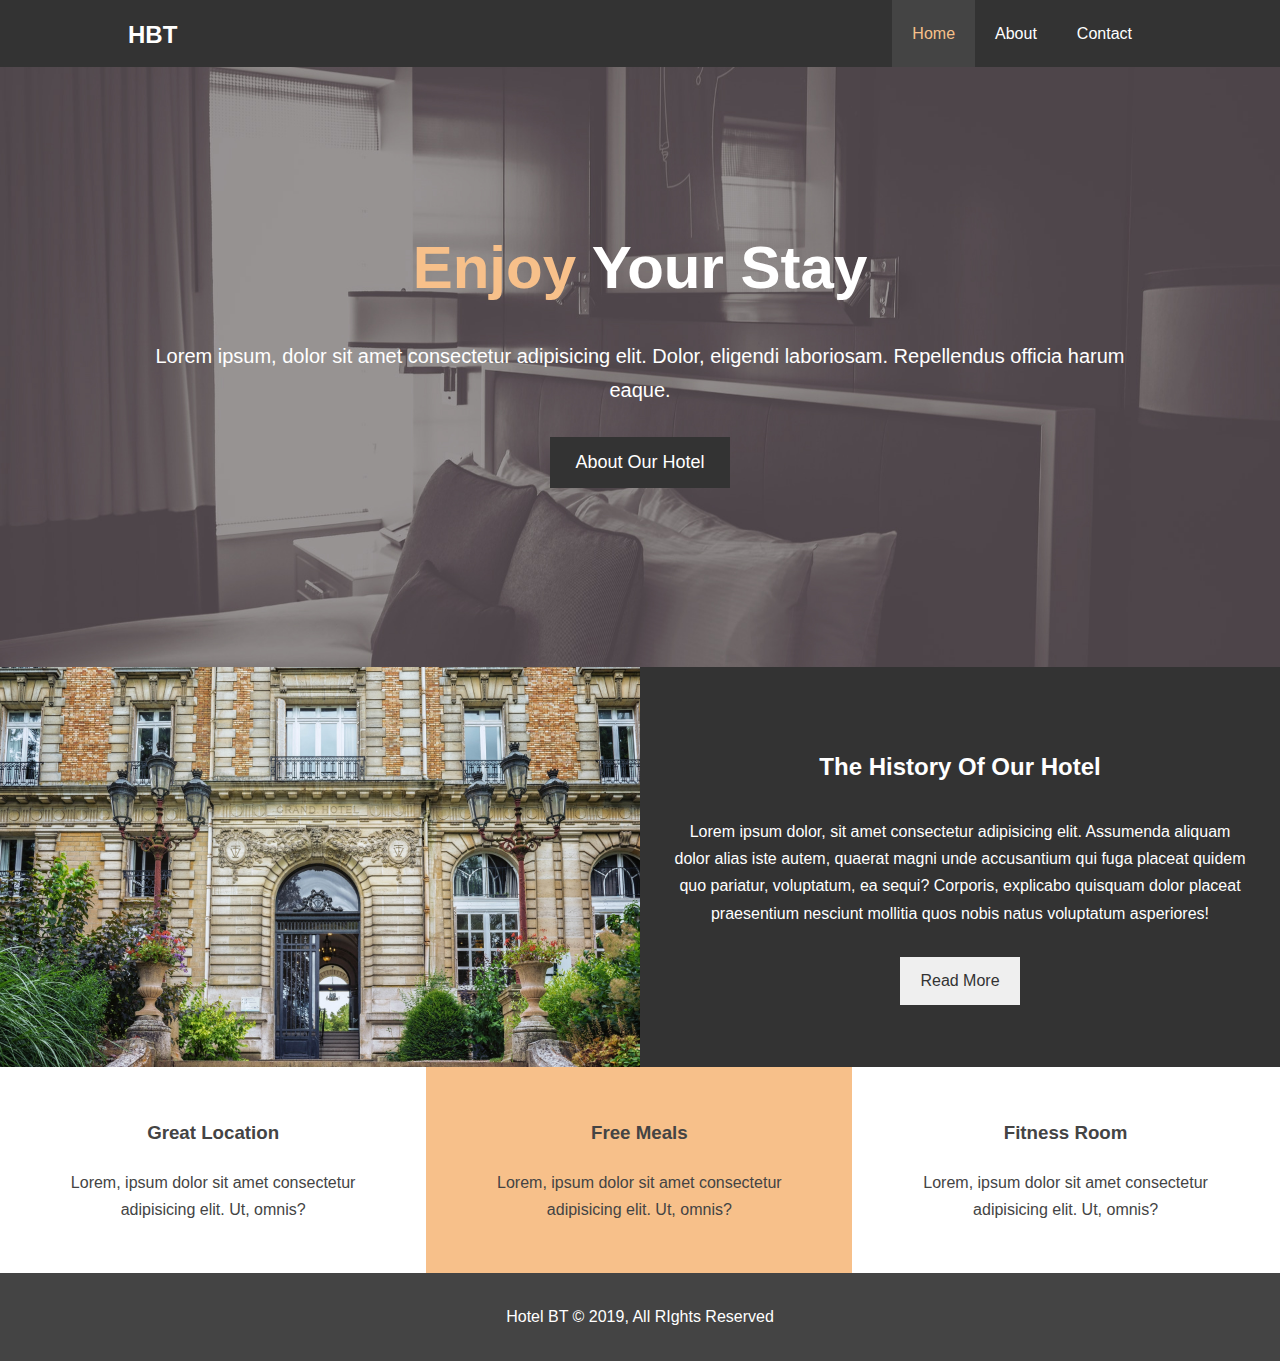
<file: index.html>
<!DOCTYPE html>
<html lang="en">

<head>
    <meta charset="UTF-8">
    <meta http-equiv="X-UA-Compatible" content="IE=edge">
    <meta name="viewport" content="width=device-width, initial-scale=1.0">
    <link rel="stylesheet" href="https://use.fontawesome.com/releases/v5.6.1/css/all.css" integrity="sha384-gfdkjb5BdAXd+lj+gudLWI+BXq4IuLW5IT+brZEZsLFm++aCMlF1V92rMkPaX4PP" crossorigin="anonymous">
    <link rel="stylesheet" href="css/style.css">
    <link rel="stylesheet" media="screen and (max-width: 768px)" href="css/mobile.css">
    <title>Document</title>
</head>

<body>
    <header>
        <nav>
            <div class="container">
                <h2>HBT</h2>
                <ul>
                    <li><a class="current" href="index.html">Home</a></li>
                    <li><a href="about.html">About</a></li>
                    <li><a href="contact.html">Contact</a></li>
                </ul>
            </div>
        </nav>
        <div class="clear"></div>
        <section class="showcase">
            <div class="container">
                <h1><span>Enjoy</span> Your Stay</h1>
                <p>Lorem ipsum, dolor sit amet consectetur adipisicing elit. Dolor, eligendi laboriosam. Repellendus officia harum eaque.</p>
                <button>About Our Hotel</button>
            </div>
        </section>
    </header>

    <section class="info">
        <div class="img">
        </div>
        <div class="text">
            <h2><span>The History</span> Of Our Hotel</h2>
            <p>Lorem ipsum dolor, sit amet consectetur adipisicing elit. Assumenda aliquam dolor alias iste autem, quaerat magni unde accusantium qui fuga placeat quidem quo pariatur, voluptatum, ea sequi? Corporis, explicabo quisquam dolor placeat praesentium
                nesciunt mollitia quos nobis natus voluptatum asperiores!</p>
            <button>Read More</button>
        </div>
        <div class="clear"></div>
    </section>
    <section class="features">
        <div class="item">
            <i class="fas fa-hotel fa-3x"></i>
            <h3>Great Location</h3>
            <p>Lorem, ipsum dolor sit amet consectetur adipisicing elit. Ut, omnis?</p>
        </div>
        <div class="item">
            <i class="fas fa-utensils fa-3x"></i>
            <h3>Free Meals</h3>
            <p>Lorem, ipsum dolor sit amet consectetur adipisicing elit. Ut, omnis?</p>
        </div>
        <div class="item">
            <i class="fas fa-dumbbell  fa-3x"></i>
            <h3>Fitness Room</h3>
            <p>Lorem, ipsum dolor sit amet consectetur adipisicing elit. Ut, omnis?</p>
        </div>
        <div class="clear"></div>
    </section>
    <footer>
        Hotel BT &copy; 2019, All RIghts Reserved
    </footer>
</body>

</html>
</file>
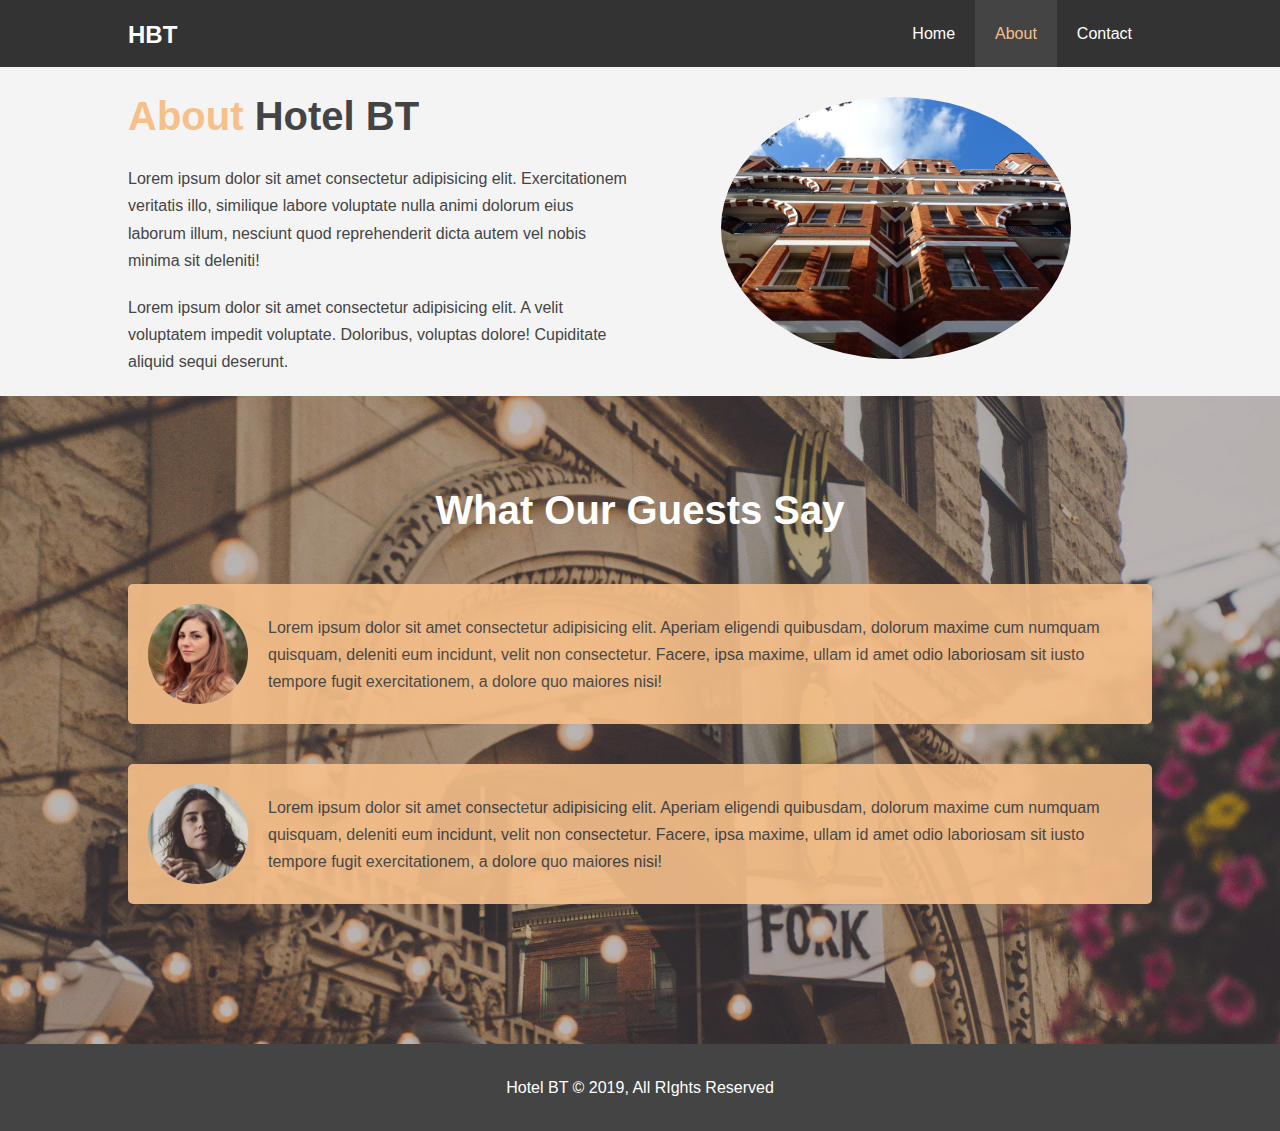
<file: about.html>
<!DOCTYPE html>
<html lang="en">

<head>
    <meta charset="UTF-8">
    <meta http-equiv="X-UA-Compatible" content="IE=edge">
    <meta name="viewport" content="width=device-width, initial-scale=1.0">
    <link rel="stylesheet" href="https://use.fontawesome.com/releases/v5.6.1/css/all.css" integrity="sha384-gfdkjb5BdAXd+lj+gudLWI+BXq4IuLW5IT+brZEZsLFm++aCMlF1V92rMkPaX4PP" crossorigin="anonymous">
    <link rel="stylesheet" href="css/style.css">
    <link rel="stylesheet" media="screen and (max-width: 768px)" href="css/mobile.css">
    <title>Document</title>
</head>

<body>
    <header>
        <nav>
            <div class="container">
                <h2>HBT</h2>
                <ul>
                    <li><a href="index.html">Home</a></li>
                    <li><a class="current" href="about.html">About</a></li>
                    <li><a href="contact.html">Contact</a></li>
                </ul>
            </div>
        </nav>
        <div class="clear"></div>
    </header>

    <section class="about">
        <div class="container">
            <div class="text">
                <h1><span>About</span> Hotel BT</h1>
                <p>Lorem ipsum dolor sit amet consectetur adipisicing elit. Exercitationem veritatis illo, similique labore voluptate nulla animi dolorum eius laborum illum, nesciunt quod reprehenderit dicta autem vel nobis minima sit deleniti!</p>
                <p>Lorem ipsum dolor sit amet consectetur adipisicing elit. A velit voluptatem impedit voluptate. Doloribus, voluptas dolore! Cupiditate aliquid sequi deserunt.</p>
            </div>
            <div class="img">
                <img src="images/photo-2.jpg" alt="photo">
            </div>
            <div class="clear"></div>
        </div>
    </section>

    <section class="testimonials">
        <h2>What Our Guests Say</h2>
        <div class="container">
            <div class="item">
                <img src="images/person-1.jpg" alt="person">
                <p>Lorem ipsum dolor sit amet consectetur adipisicing elit. Aperiam eligendi quibusdam, dolorum maxime cum numquam quisquam, deleniti eum incidunt, velit non consectetur. Facere, ipsa maxime, ullam id amet odio laboriosam sit iusto tempore
                    fugit exercitationem, a dolore quo maiores nisi!</p>
                <div class="clear"></div>

            </div>
            <div class="item">
                <img src="images/person-2.jpg" alt="person">
                <p>Lorem ipsum dolor sit amet consectetur adipisicing elit. Aperiam eligendi quibusdam, dolorum maxime cum numquam quisquam, deleniti eum incidunt, velit non consectetur. Facere, ipsa maxime, ullam id amet odio laboriosam sit iusto tempore
                    fugit exercitationem, a dolore quo maiores nisi!</p>
                <div class="clear"></div>

            </div>
        </div>
    </section>

    <footer>
        Hotel BT &copy; 2019, All RIghts Reserved
    </footer>
</body>

</html>
</file>
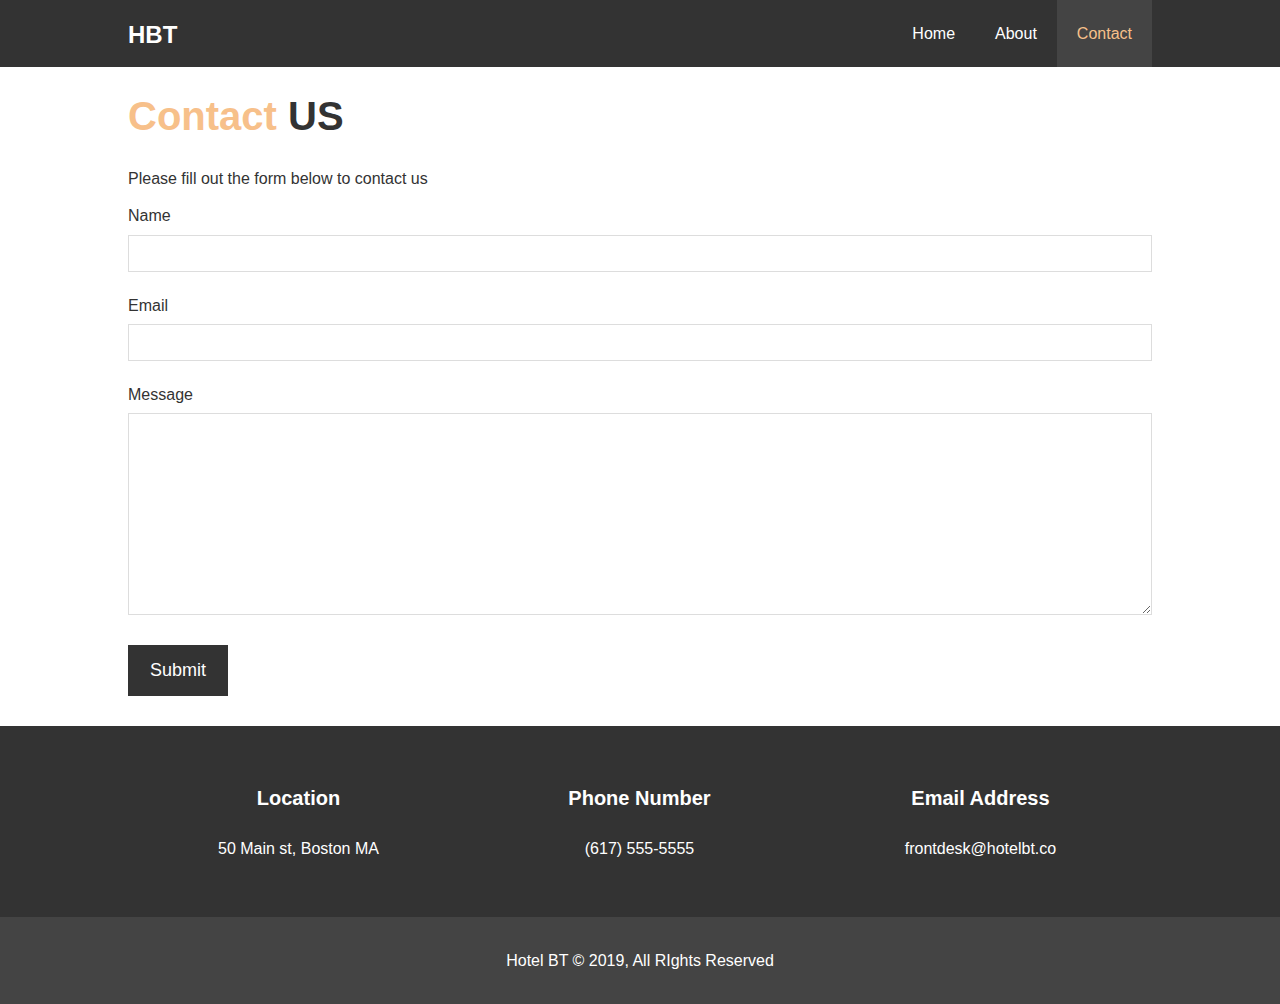
<file: contact.html>
<!DOCTYPE html>
<html lang="en">

<head>
    <meta charset="UTF-8">
    <meta http-equiv="X-UA-Compatible" content="IE=edge">
    <meta name="viewport" content="width=device-width, initial-scale=1.0">
    <link rel="stylesheet" href="https://use.fontawesome.com/releases/v5.6.1/css/all.css" integrity="sha384-gfdkjb5BdAXd+lj+gudLWI+BXq4IuLW5IT+brZEZsLFm++aCMlF1V92rMkPaX4PP" crossorigin="anonymous">
    <link rel="stylesheet" href="css/style.css">
    <link rel="stylesheet" media="screen and (max-width: 768px)" href="css/mobile.css">

    <title>Document</title>
</head>

<body>
    <header>
        <nav>
            <div class="container">
                <h2>HBT</h2>
                <ul>
                    <li><a href="index.html">Home</a></li>
                    <li><a href="about.html">About</a></li>
                    <li><a class="current" href="contact.html">Contact</a></li>
                </ul>
            </div>
        </nav>
        <div class="clear"></div>
    </header>

    <section class="contact">
        <div class="container">
            <h1><span>Contact</span> US</h1>
            <p>Please fill out the form below to contact us</p>
            <form>
                <label for="name">Name</label>
                <input type="text" id="name" name="Name">
                <label for="email">Email</label>
                <input type="email" id="email" name="Email">
                <label for="message">Message</label>
                <textarea name="Message" id="message" rows="12"></textarea>
                <button>Submit</button>
            </form>
        </div>

    </section>
    <section class="social">
        <div class="container">
            <div class="item">
                <i class="fas fa-hotel  fa-3x"></i>
                <p class="bold">Location</p>
                <p>50 Main st, Boston MA</p>
            </div>
            <div class="item">
                <i class="fas fa-phone  fa-3x"></i>
                <p class="bold">Phone Number</p>
                <p>(617) 555-5555</p>
            </div>
            <div class="item">
                <i class="fas fa-envelope  fa-3x"></i>
                <p class="bold">Email Address</p>
                <p>frontdesk@hotelbt.co</p>
            </div>
            <div class="clear"></div>

        </div>
    </section>
    <footer>
        Hotel BT &copy; 2019, All RIghts Reserved
    </footer>
</body>

</html>
</file>
<file: css/mobile.css>
/*header*/

nav h2 {
    text-align: center;
    padding: 20px 0;
}

nav h2,
nav ul,
nav ul li {
    float: none;
}

nav ul li a {
    padding: 8px;
    margin-bottom: 10px;
}


/*showcase*/

.showcase {
    padding-top: 100px;
}


/*info*/

.info {
    height: 100%;
}

.info .img {
    display: none;
}

.info .text {
    float: none;
    width: 100%;
    padding: 50px 30px;
}


/*features*/

.features .item {
    float: none;
    width: 100%;
}


/*about*/

.about .text,
.about .img {
    float: none;
    width: 100%;
}

.about .img img {
    width: 90%;
}


/*social*/

.social .item {
    float: none;
    width: 100%;
}

.social .item:nth-child(1),
.social .item:nth-child(2) {
    margin-bottom: 15px;
    border-bottom: 2px solid #444;
}
</file>
<file: css/style.css>
/*Reset*/

* {
    margin: 0;
    padding: 0;
    box-sizing: border-box;
}


/*General*/

.clear {
    clear: both;
}

.container {
    max-width: 80%;
    margin: auto;
}

body {
    font-family: 'Segoe UI', Tahoma, Geneva, Verdana, sans-serif;
    color: white;
    line-height: 1.7;
}

i {
    margin-bottom: 10px;
}


/*header*/

nav {
    background-color: #333;
    overflow: hidden;
}

nav h2 {
    float: left;
    vertical-align: middle;
    padding-top: 15px;
}

nav ul {
    list-style: none;
    float: right;
}

nav ul li {
    float: left;
}

nav ul li a {
    display: block;
    padding: 20px;
    text-decoration: none;
    color: white;
    text-align: center;
}

nav ul li a:hover,
nav ul li a.current {
    color: #f7c08a;
    background-color: #444;
}


/*showcase*/

.showcase {
    background: url('../images/showcase.jpg') no-repeat center center/cover;
    height: 600px;
    text-align: center;
    padding-top: 150px;
}

.showcase h1 {
    font-size: 60px;
    margin-bottom: 20px;
}

.showcase h1 span {
    color: #f7c08a;
}

.showcase p {
    font-size: 20px;
    margin-bottom: 30px;
}

.showcase button {
    border: none;
    outline: none;
    width: 180px;
    padding: 15px;
    font-size: 18px;
    background-color: #333;
    color: white;
}

.showcase button:hover {
    background-color: #f7c08a;
    cursor: pointer;
    color: #333;
}


/*info*/

.info {
    height: 400px;
}

.info .img {
    background: url('../images/photo-1.jpg') no-repeat center center/cover;
    float: left;
    width: 50%;
    height: 100%;
}

.info .text {
    padding: 80px 30px;
    text-align: center;
    float: left;
    width: 50%;
    background-color: #333;
    height: 100%;
}

.info .text h2,
.info .text p {
    margin-bottom: 30px;
}

.info .text button {
    width: 120px;
    padding: 15px;
    font-size: 16px;
    color: #333;
    outline: none;
    border: none;
}

.info .text button:hover {
    background-color: #f7c08a;
    cursor: pointer;
}


/*features*/

.features {
    color: #444;
}

.features .item {
    float: left;
    width: 33.3%;
    text-align: center;
    padding: 50px;
}

.features .item:nth-child(2) {
    background-color: #f7c08a;
}

.features .item h3 {
    margin-bottom: 20px;
}


/*about*/

.about {
    color: #444;
    background-color: #f4f4f4;
}

.about .text {
    float: left;
    width: 50%;
}

.about h1 {
    font-size: 40px;
    padding: 15px 0;
}

.about h1 span {
    color: #f7c08a;
}

.about .text p {
    padding-bottom: 20px;
    padding-right: 10px;
}

.about .img {
    float: right;
    width: 50%;
}

.about .img img {
    display: block;
    margin: auto;
    width: 80%;
    padding: 30px;
    border-radius: 50%;
}


/*testimonials*/

.testimonials {
    background: url('../images/test-bg.jpg') no-repeat center center/cover;
    padding-bottom: 100px;
}

.testimonials h2 {
    font-size: 40px;
    text-align: center;
    padding-top: 80px;
}

.testimonials .item {
    background-color: #f7c08a;
    color: #444;
    margin: 40px 0;
    padding: 20px;
    border-radius: 5px;
    opacity: .9;
}

.testimonials .item img {
    float: left;
    width: 100px;
    border-radius: 50%;
    margin-right: 20px;
}

.testimonials .item p {
    padding-top: 10px;
}


/*contact*/

.contact {
    color: #333;
}

.contact h1 {
    font-size: 40px;
    padding: 15px 0;
}

.contact h1 span {
    color: #f7c08a;
}

.contact p {
    margin-bottom: 10px;
}

.contact label {
    margin-bottom: 5px;
}

input,
label,
textarea {
    display: block;
    width: 100%;
}

input {
    margin-bottom: 20px;
    padding: 10px;
}

textarea {
    padding: 10px;
}

input,
textarea {
    border: 1px solid #ddd;
}

input:focus,
textarea:focus {
    outline: none;
    border-color: #f7c08a;
}

.contact button {
    border: none;
    outline: none;
    background-color: #333;
    color: white;
    width: 100px;
    padding: 15px;
    margin: 30px 0;
    font-size: 18px;
}

.contact button:hover {
    background-color: #f7c08a;
    cursor: pointer;
    color: #333;
}

.social {
    background-color: #333;
    padding: 40px 0;
}

.social .item {
    float: left;
    text-align: center;
    width: 33.3%;
    padding: 15px;
}

.social .item p.bold {
    margin-bottom: 20px;
    font-weight: bold;
    font-size: 20px;
}


/*footer*/

footer {
    background-color: #444;
    padding: 30px;
    text-align: center;
}
</file>
